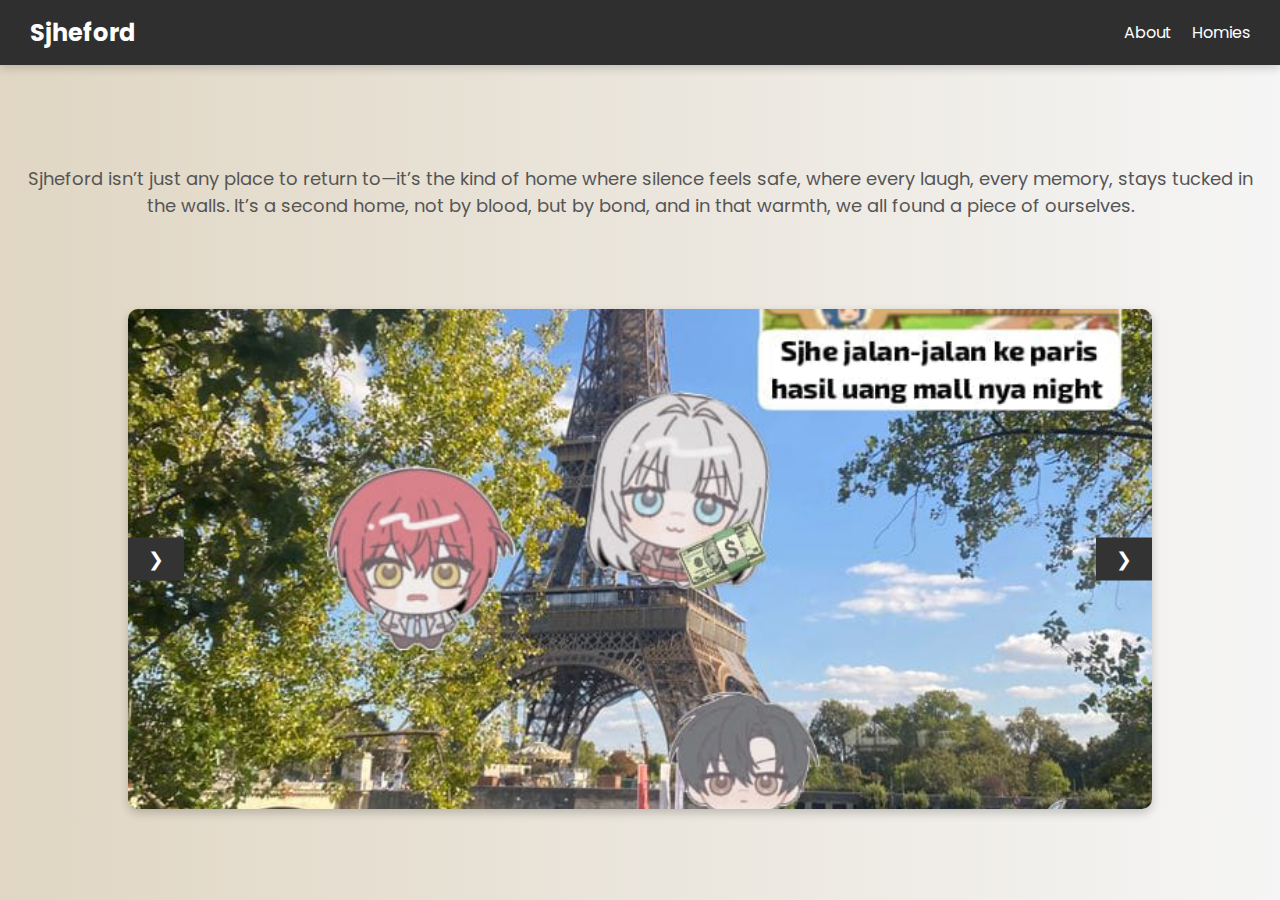
<file: index.html>
<!DOCTYPE html>
<html lang="id">
<head>
    <meta charset="UTF-8" />
    <meta name="viewport" content="width=device-width, initial-scale=1.0" />
    <title>Sjheford's Page</title>
    <link rel="stylesheet" href="navbar.css" />
</head>
<body>
    <nav class="navbar">
        <div class="logo">Sjheford</div>
        <ul class="nav-links">
            <li><a href="navbar.html">About</a></li>
            <li><a href="fams.html">Homies</a></li>
        </ul>
    </nav>
    <section class="intro">
        <h1 class="fade-in"></h1>
        <p class="fade-in delay">Sjheford isn’t just any place to return to—it’s the kind of home where silence feels safe, where every laugh, every memory, stays tucked in the walls. It’s a second home, not by blood, but by bond, and in that warmth, we all found a piece of ourselves.</p>
    </section>
    <section class="gallery">
        <div class="slider">
            <div class="slide" style="background-image: url('sjhe1.jpg');"></div>
            <div class="slide" style="background-image: url('sjhe2.jpg');"></div>
            <div class="slide" style="background-image: url('sjhe3.jpg');"></div>
            <div class="slide" style="background-image: url('sjhe5.jpg');"></div>
            <div class="slide" style="background-image: url('sjhe4.jpg');"></div>
        </div>
          <button class="prev" id="next">&#10095;</button>
          <button class="next" id="next">&#10095;</button>
    </section>
    <script src="script.js"></script>
</body>
</html>
</file>
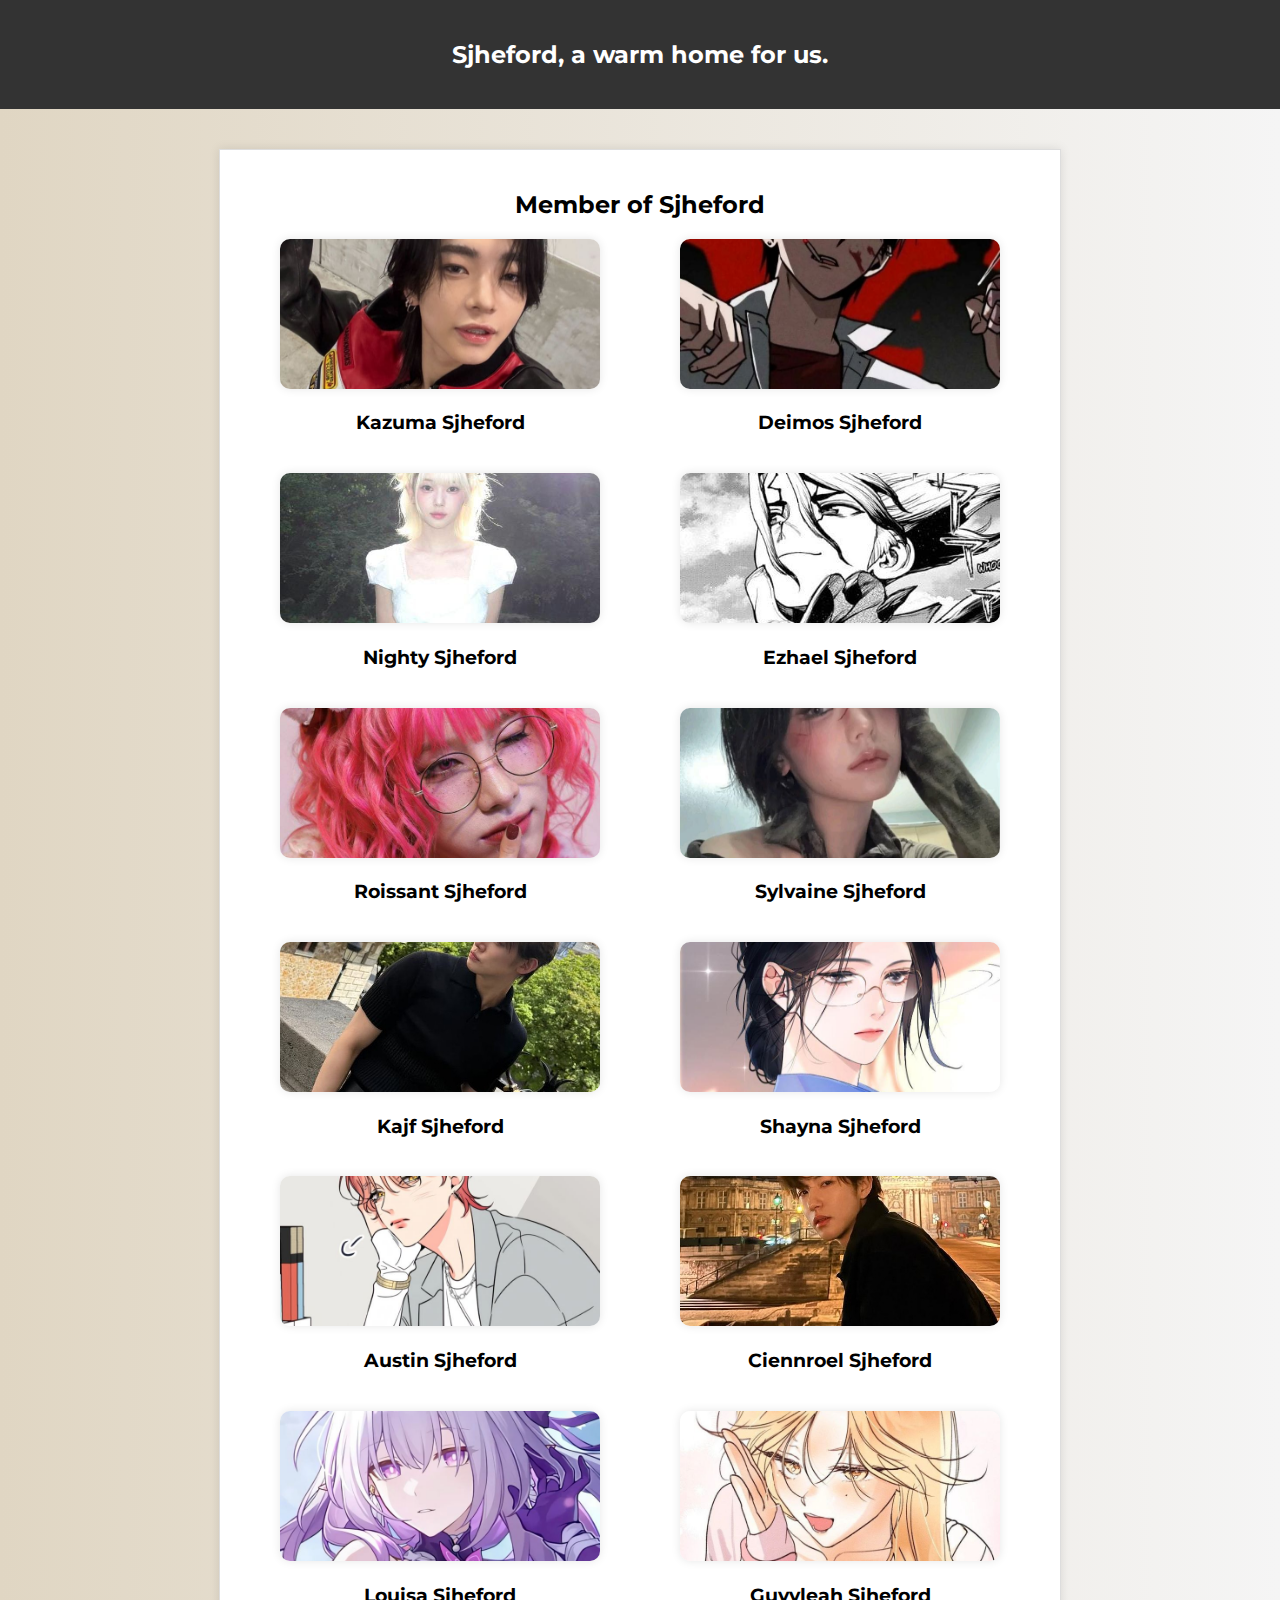
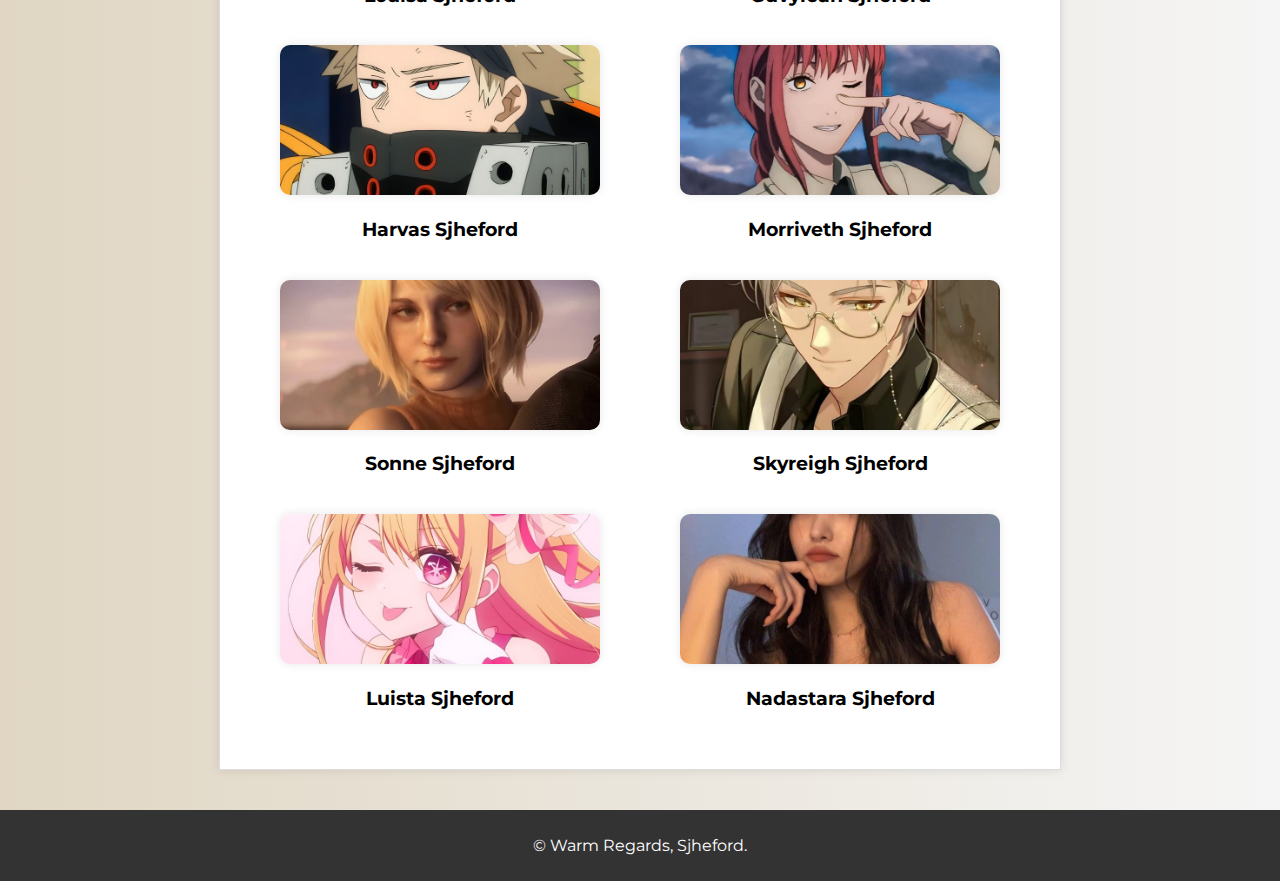
<file: fams.html>
<!DOCTYPE html>
<html lang="id">
<head>
    <meta charset="UTF-8">
    <meta name="viewport" content="width=device-width, initial-scale=1.0">
    <title>Sjheford Member</title>
    <link rel="stylesheet" href="fams.css">
    <link rel="preconnect" href="https:">                        
    <link rel="preconnect" href="https://fonts.gstatic.com" crossorigin>
    <link href="https://fonts.googleapis.com/css2?family=Montserrat:wght@400;600;700&display=swap" rel="stylesheet">
    
</head>
<body>
    <header>
        <h2>Sjheford, a warm home for us.<h2>
    </header>
    <main>
        <section class="anggota">
            <center>
                <h2>Member of Sjheford </h2>
            </center>
            <div class="pasangan">
                <div class="ibu">
                    <img src="kazuma.jpg" alt="Foto Ibu">
                    <h3>Kazuma Sjheford</h3>
                </div>
                <div class="ayah">
                    <img src="eillet.jpg" alt="Foto Ayah">
                    <h3>Deimos Sjheford</h3>
                </div>
            </div>
            <div class="anak">
                <div class="pasangan">
                    <div class="anak-item">
                        <img src="nighty.jpg" alt="Foto Anak 1">
                        <h3>Nighty Sjheford</h3>
                    </div>
                    <div class="anak-item">
                        <img src="ezhael.jpg" alt="Foto Anak 2">
                        <h3>Ezhael Sjheford</h3>
                    </div>
                </div>
                <div class="pasangan">
                    <div class="anak-item">
                        <img src="roissant.jpg" alt="Foto Anak 3">
                        <h3>Roissant Sjheford</h3>
                    </div>
                    <div class="anak-item">
                        <img src="vaine.jpg" alt="Foto Anak 4">
                        <h3>Sylvaine Sjheford</h3>
                    </div>
                </div>
                <div class="pasangan">
                    <div class="anak-item">
                        <img src="kajf2 (1).jpg" alt="Foto Anak 5">
                        <h3>Kajf Sjheford</h3>
                    </div>
                    <div class="anak-item">
                        <img src="shayna.jpg" alt="Foto Anak 6">
                        <h3>Shayna Sjheford</h3>
                    </div>
                </div>
                <div class="pasangan">
                    <div class="anak-item">
                        <img src="austin.jpg" alt="Foto Anak 7">
                        <h3>Austin Sjheford</h3>
                    </div>
                    <div class="anak-item">
                        <img src="ciennroel (1).jpg" alt="Foto Anak 8">
                        <h3>Ciennroel Sjheford</h3>
                    </div>
                </div>
                <div class="pasangan">
                    <div class="anak-item">
                        <img src="louisa.jpg" alt="Foto Anak 9">
                        <h3>Louisa Sjheford</h3>
                    </div>
                    <div class="anak-item">
                        <img src="guvyleah (2).jpg" alt="Foto Anak 10">
                        <h3>Guvyleah Sjheford</h3>
                    </div>
                </div>
                <div class="pasangan">
                    <div class="anak-item">
                        <img src="harvas.jpg" alt="Foto Anak 11">
                        <h3>Harvas Sjheford</h3>
                    </div>
                    <div class="anak-item">
                        <img src="morriveth.jpg" alt="Foto Anak 12">
                        <h3>Morriveth Sjheford</h3>
                    </div>
                </div>
                <div class="pasangan">
                    <div class="anak-item">
                        <img src="sonne.jpg" alt="Foto Anak 13">
                        <h3>Sonne Sjheford</h3>
                    </div>
                    <div class="anak-item">
                        <img src="skyreigh.jpg" alt="Foto Anak 14">
                        <h3>Skyreigh Sjheford</h3>
                    </div>
                </div>
                <div class="pasangan">
                    <div class="anak-item">
                        <img src="luista.jpg" alt="Foto Anak 15">
                        <h3>Luista Sjheford</h3>
                    </div>
                    <div class="anak-item">
                        <img src="nada.jpg" alt="Foto Anak 16">
                        <h3>Nadastara Sjheford</h3>
                    </div>
                </div>
            </div>
        </section>
    </main>
    <footer>
        <p>&copy; Warm Regards, Sjheford.</p>
    </footer>
</body>
  </html>
</file>
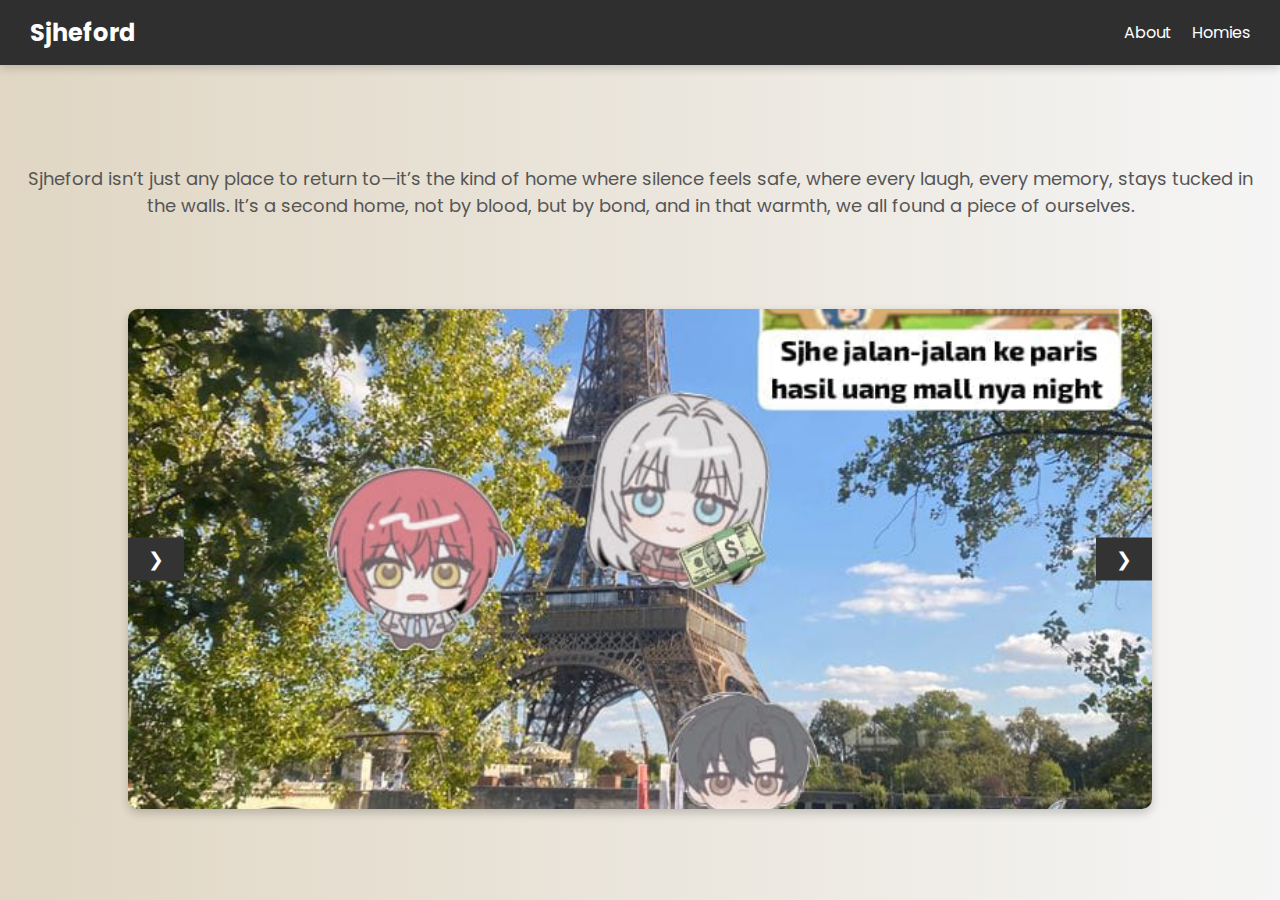
<file: navbar.html>
<!DOCTYPE html>
<html lang="id">
<head>
    <meta charset="UTF-8" />
    <meta name="viewport" content="width=device-width, initial-scale=1.0" />
    <title>Sjheford's Page</title>
    <link rel="stylesheet" href="navbar.css" />
</head>
<body>
    <nav class="navbar">
        <div class="logo">Sjheford</div>
        <ul class="nav-links">
            <li><a href="navbar.html">About</a></li>
            <li><a href="fams.html">Homies</a></li>
        </ul>
    </nav>
    <section class="intro">
        <h1 class="fade-in"></h1>
        <p class="fade-in delay">Sjheford isn’t just any place to return to—it’s the kind of home where silence feels safe, where every laugh, every memory, stays tucked in the walls. It’s a second home, not by blood, but by bond, and in that warmth, we all found a piece of ourselves.</p>
    </section>
    <section class="gallery">
        <div class="slider">
            <div class="slide" style="background-image: url('sjhe1.jpg');"></div>
            <div class="slide" style="background-image: url('sjhe2.jpg');"></div>
            <div class="slide" style="background-image: url('sjhe3.jpg');"></div>
            <div class="slide" style="background-image: url('sjhe5.jpg');"></div>
            <div class="slide" style="background-image: url('sjhe4.jpg');"></div>
        </div>
          <button class="prev" id="next">&#10095;</button>
          <button class="next" id="next">&#10095;</button>
    </section>
    <script src="script.js"></script>
</body>
</html>
</file>
<file: navbar.css>
@import url('https://fonts.googleapis.com/css2?family=Poppins:wght@300;500;700&display=swap');

* {
    margin: 0;
    padding: 0;
    box-sizing: border-box;
}
body {
    font-family: 'Poppins', sans-serif;
    background: linear-gradient(to right, #e0d6c3, #f5f5f5);
    color: #333;
}
.navbar {
    display: flex;
    justify-content: space-between;
    align-items: center;
    background: #2f2f2f;
    color: #fff;
    padding: 15px 30px;
    position: sticky;
    top: 0;
    z-index: 100;
    box-shadow: 0 2px 10px rgba(0,0,0,0.2);
}
.navbar .logo {
    font-size: 24px;
    font-weight: 700;
}
.navbar .nav-links {
    list-style: none;
    display: flex;
    gap: 20px;
}
.navbar .nav-links li a {
    color: #fff;
    text-decoration: none;
    transition: color 0.3s;
}
.navbar .nav-links li a:hover {
    color: #f4c542;
}
.intro {
    text-align: center;
    padding: 80px 20px;
    animation: fadeInUp 2s ease;
}
.intro h1 {
    font-size: 42px;
    margin-bottom: 20px;
    animation: fadeIn 2s ease;
}
.intro p {
    font-size: 18px;
    color: #555;
    animation: fadeIn 2s ease;
}
.gallery {
    position: relative;
    width: 80%;
    margin: 10px auto;
    height: 500px;
    overflow: hidden;
    border-radius: 10px;
    box-shadow: 0 4px 10px rgba(0,0,0,0.2);
}
.slider {
    position: absolute;
    top: 0;
    left: 0;
    width: 500%;
    height: 100%;
    transition: transform 0.5s;
}
.slide {
    width: 20%;
    height: 100%;
    float: left;
    background-size: cover;
    background-position: center;
    animation: slide-in 2s;
}
@keyframes slide-in {
    0% {
        transform: scale(0.5);
        opacity: 0;
    }
    100% {
        transform: scale(1);
        opacity: 1;
    }
}

.prev, .next {
    position: absolute;
    top: 50%;
    transform: translateY(-50%);
    background-color: #333;
    color: #fff;
    border: none;
    padding: 10px 20px;
    font-size: 1.2em;
    cursor: pointer;
    transition: background-color 0.2s;
}
.prev:hover, .next:hover {
    background-color: #555;
}
.prev {
    left: 0;
}
.next {
    right: 0;
}

@keyframes fadeIn {
    from {
        opacity: 0;
    }
    to {
        opacity: 1;
    }
}
@keyframes fadeInUp {
    from {
        opacity: 0;
        transform: translateY(40px);
    }
    to {
        opacity: 1;
        transform: translateY(0);
    }
}
</file>
<file: fams.css>
body {
    font-family: 'Montserrat', sans-serif;
    margin: 0;
    padding: 0;
    background: linear-gradient(to right, #e0d6c3, #f5f5f5);
}

header {
    background-color: #333;
    color: #fff;
    padding: 20px;
    text-align: center;
    animation: header-animation 2s;
}

@keyframes header-animation {
    0% {
        transform: translateY(-100px);
        opacity: 0;
    }
    100% {
        transform: translateY(0);
        opacity: 1;
    }
}

main {
    max-width: 800px;
    margin: 40px auto;
    padding: 20px;
    background-color: #fff;
    border: 1px solid #ddd;
    box-shadow: 0 0 10px rgba(0, 0, 0, 0.1);
    animation: main-animation 2s;
}

@keyframes main-animation {
    0% {
        transform: translateY(100px);
        opacity: 0;
    }
    100% {
        transform: translateY(0);
        opacity: 1;
    }
}

.pasangan {
    display: flex;
    justify-content: space-around;
    margin-bottom: 20px;
}

.ibu, .ayah, .anak-item {
    width: 40%;
    text-align: center;
    transition: transform 0.5s;
}

.ibu:hover, .ayah:hover, .anak-item:hover {
    transform: scale(1.1);
}

img {
    width: 100%;
    height: 150px;
    object-fit: cover;
    border-radius: 10px;
    box-shadow: 0 0 10px rgba(0, 0, 0, 0.1);
}

footer {
    background-color: #333;
    color: #fff;
    padding: 10px;
    text-align: center;
    clear: both;
    animation: footer-animation 2s;
}

@keyframes footer-animation {
    0% {
        transform: translateY(100px);
        opacity: 0;
    }
    100% {
        transform: translateY(0);
        opacity: 1;
    }
}
</file>
